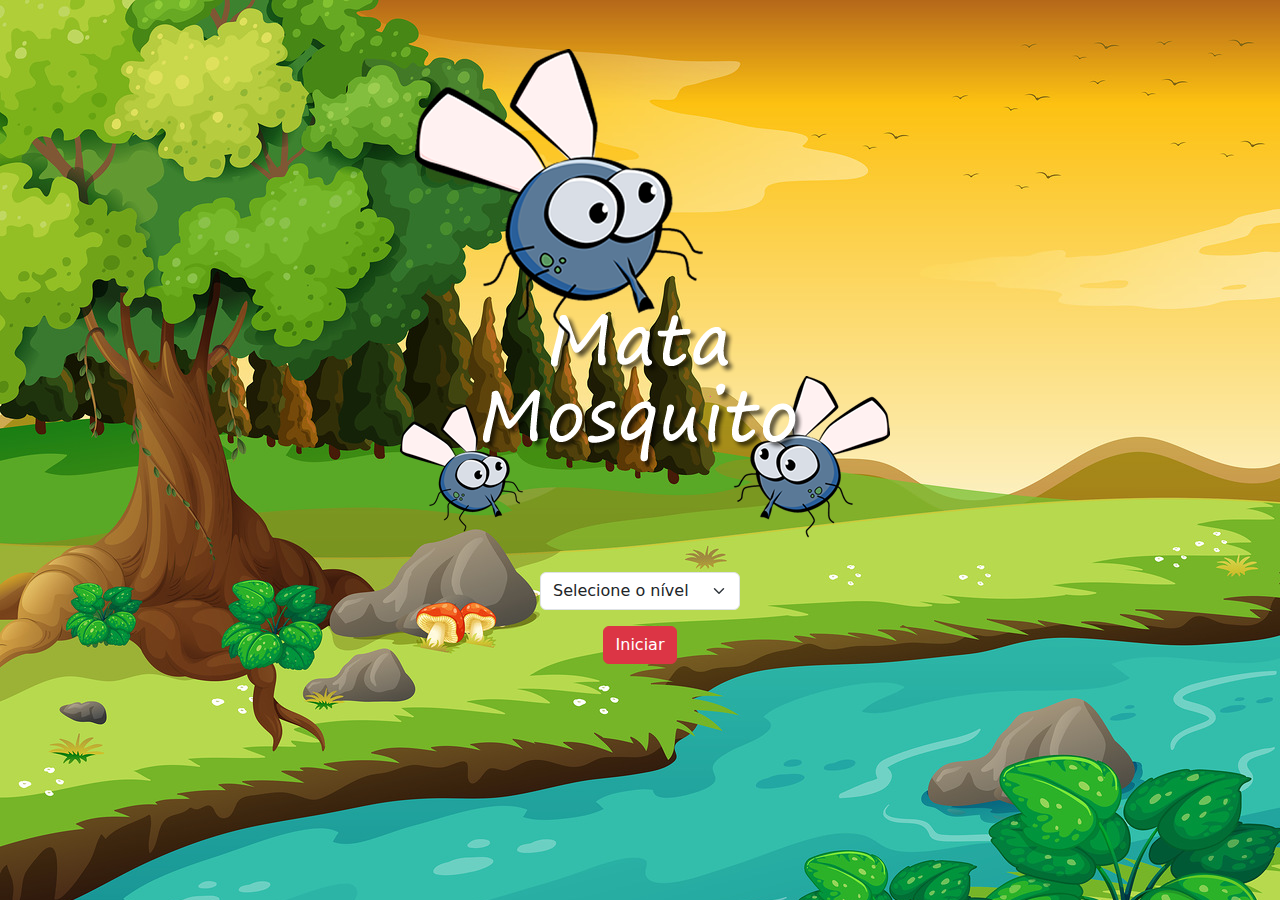
<file: index.html>
<!DOCTYPE html>
<html lang="pt-br">
<head>
    <meta charset="UTF-8">
    <title>Menu do Jogo</title>
    <link href="https://cdn.jsdelivr.net/npm/bootstrap@5.3.7/dist/css/bootstrap.min.css" rel="stylesheet">
    <link rel="stylesheet" href="style.css">
</head>
<body>
    <div class="container text-center mt-5">
        <img src="imagens/game.png" alt="Jogo" class="mb-4">
        <select id="nivel" class="form-select mx-auto mb-3" style="width: 200px;">
            <option value="" disabled selected>Selecione o nível</option>
            <option value="facil">Fácil</option>
            <option value="medio">Médio</option>
            <option value="dificil">Difícil</option>
        </select>
        <button class="btn btn-danger" onclick="iniciarJogo()">Iniciar</button>
    </div>

    <script>
        function iniciarJogo() {
            const nivel = document.getElementById('nivel').value;
            if (!nivel) {
                alert('Selecione um nível para começar!');
                return;
            }
            window.location.href = `jogo.html?nivel=${nivel}`;
        }
    </script>
</body>
</html>
</file>
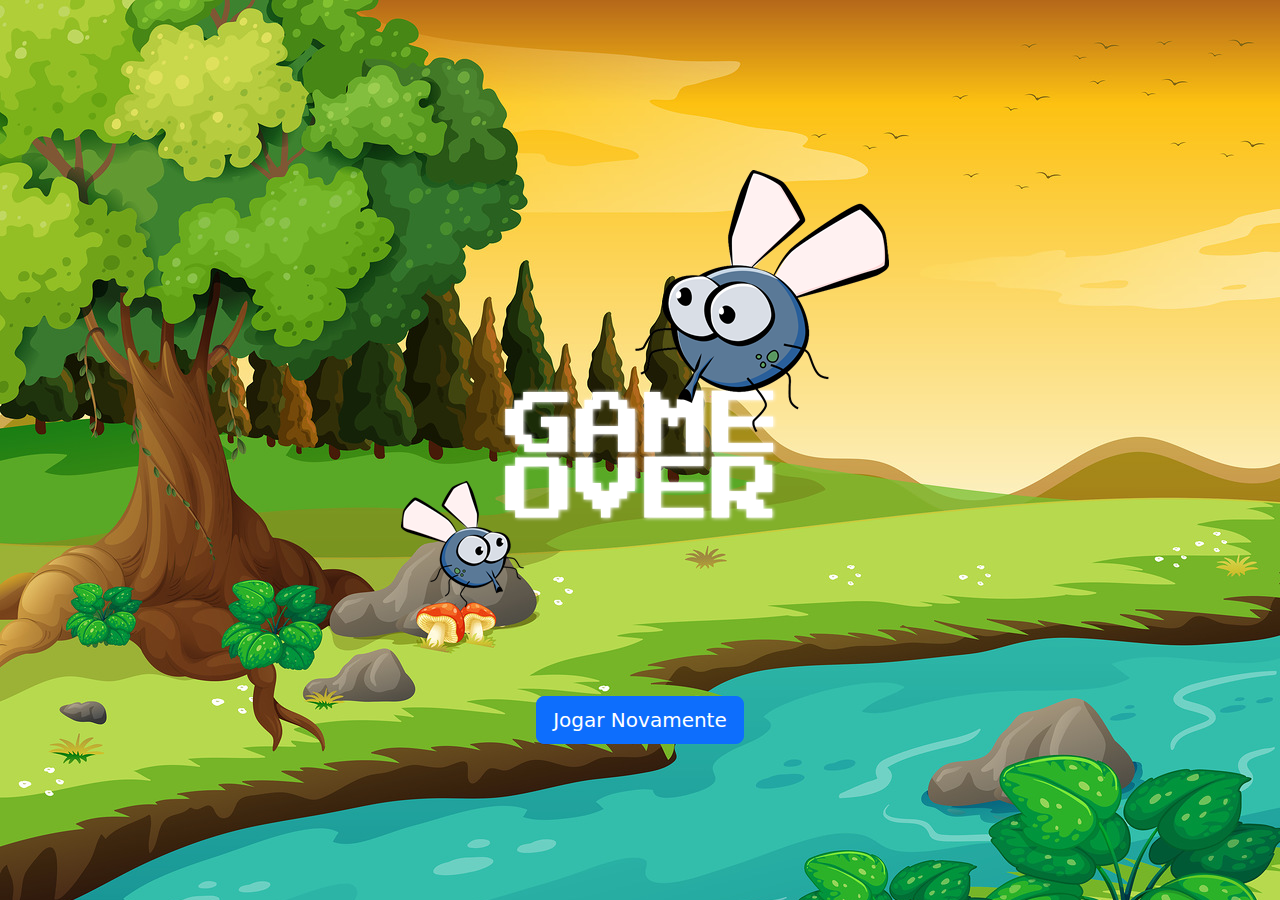
<file: game_over.html>
<!DOCTYPE html>
<html lang="pt-br">
<head>
    <meta charset="UTF-8">
    <meta name="viewport" content="width=device-width, initial-scale=1.0">
    <title>Game Over</title>
    <link href="https://cdn.jsdelivr.net/npm/bootstrap@5.3.7/dist/css/bootstrap.min.css" rel="stylesheet">
    <link rel="stylesheet" href="style.css">
</head>
<body class="bg-light">
    <div class="vh-100 d-flex justify-content-center align-items-center">
        <div class="text-center">
            <img src="imagens/game_over.png" alt="Game Over" class="img-fluid mb-4">
            <h1 class="mb-3 text-danger"> </h1>
            <button class="btn btn-primary btn-lg" onclick="location.href='index.html'">Jogar Novamente</button>
        </div>
    </div>
</body>
</html>
</file>
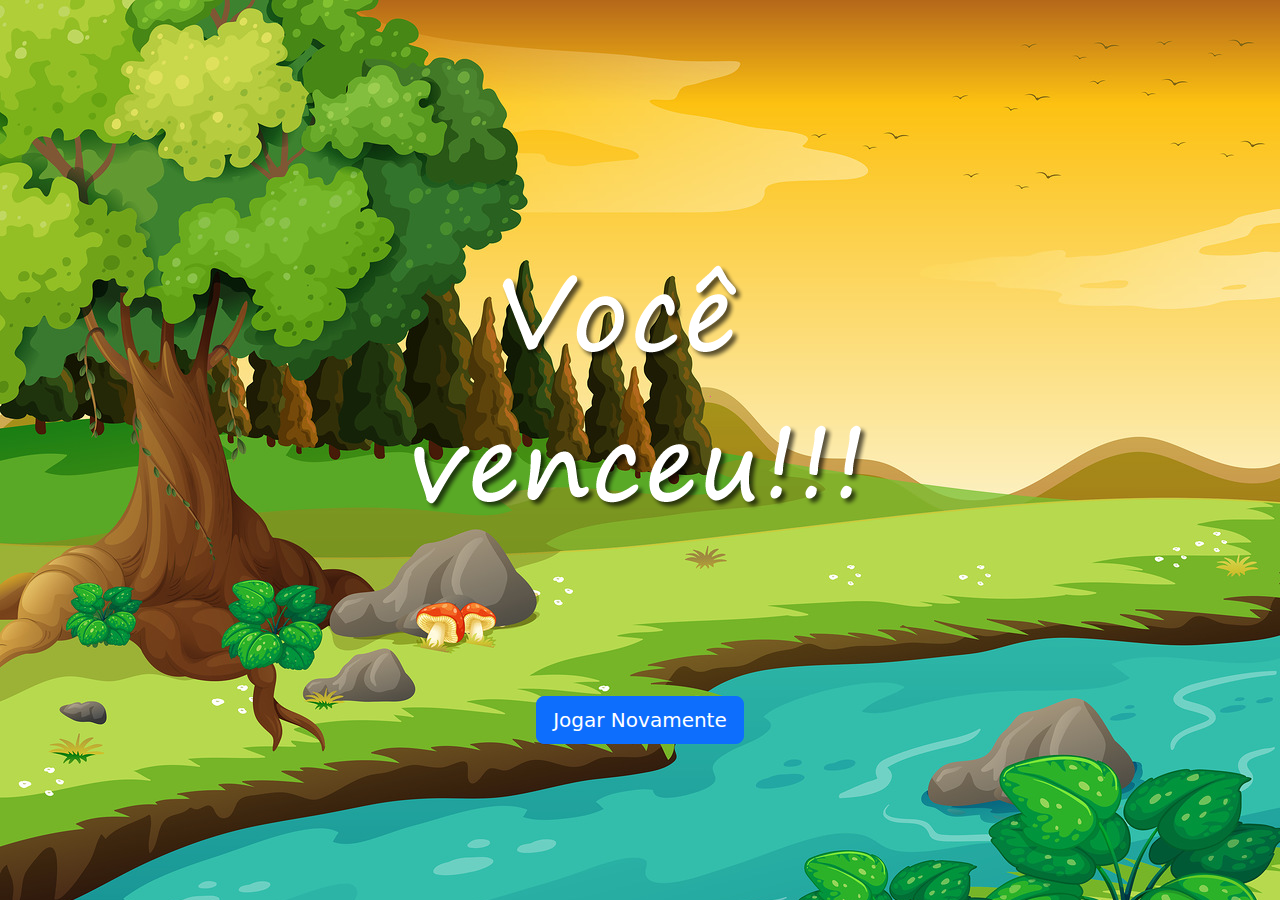
<file: vitoria.html>
<!DOCTYPE html>
<html lang="pt-br">
<head>
    <meta charset="UTF-8">
    <meta name="viewport" content="width=device-width, initial-scale=1.0">
    <title>Vitória!</title>
    <link href="https://cdn.jsdelivr.net/npm/bootstrap@5.3.7/dist/css/bootstrap.min.css" rel="stylesheet">
    <link rel="stylesheet" href="style.css">
</head>
<body class="bg-light">
    <div class="vh-100 d-flex justify-content-center align-items-center">
        <div class="text-center">
            <img src="imagens/vitoria.png" alt="Vitória" class="img-fluid mb-4">
            <h1 class="mb-3 text-success"> </h1>
            <button class="btn btn-primary btn-lg" onclick="location.href='index.html'">Jogar Novamente</button>
        </div>
    </div>
</body>
</html>
<script>
    // Redireciona para o jogo após 3 segundos
    setTimeout(() => {
        window.location.href = 'index.html';
    }, 3000);
</file>
<file: style.css>
html{
    cursor: url('imagens/mata_mosca.png') 30 30, auto;
}


body {
    background-image: url('imagens/bg.jpg');
    background-repeat: no-repeat;
    background-size: cover;
}

.mosquito1 {
    position: absolute;
    width: 50px;
    height: 50px;
    background-image: url('imagens/mosquito.png');
    background-size: cover;
}

.mosquito2 {
    position: absolute;
    width: 70px;
    height: 70px;
    background-image: url('imagens/mosquito2.png');
    background-size: cover;
}

.mosquito3 {
    position: absolute;
    width: 100px;
    height: 100px;
    background-image: url('imagens/mosquito3.png');
    background-size: cover;
}





.ladoA {
    transform: scaleX(1);
}
.ladoB {
    transform: scaleX(-1);
}

.painel {
    position: absolute;
    width: 190px;
    left: 0px;
    padding: 10px;
    bottom: 0px;
    border-top: 1px solid #fff;
    background-color: #fff;
    opacity: 0.7;
}


.vidas {
    float: left;
    
}

.cronometro {
    float: left;
    font-size: 20px;
    color: #000;
    font-weight: bold;
}
</file>
